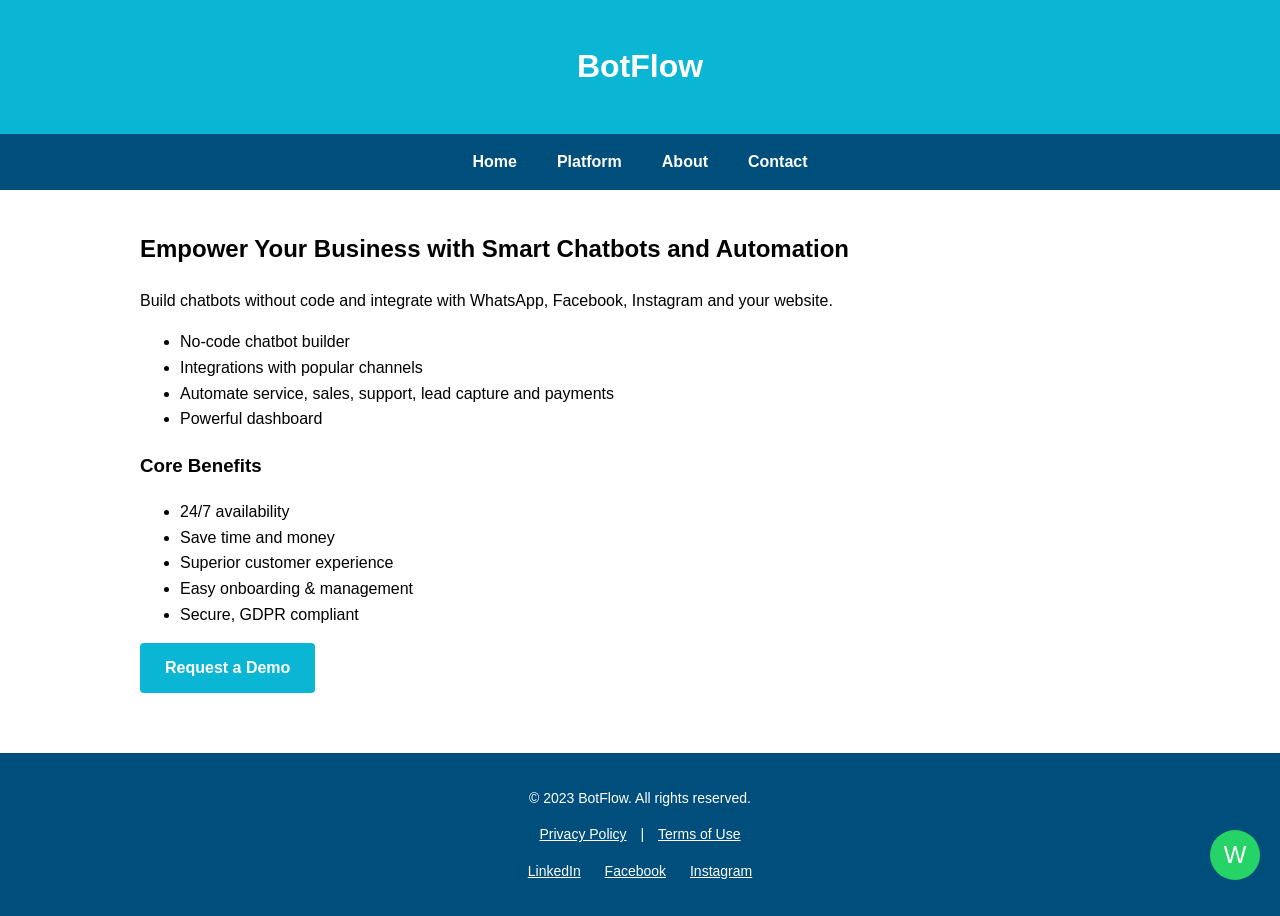
<file: index.html>
<!DOCTYPE html>
<html lang="en">
<head>
  <meta charset="UTF-8">
  <meta name="viewport" content="width=device-width, initial-scale=1.0">
  <title>BotFlow - Smart Chatbots and Automation</title>
  <link rel="stylesheet" href="css/style.css">
</head>
<body>
  <header>
    <h1>BotFlow</h1>
  </header>
  <nav>
    <a href="index.html">Home</a>
    <a href="platform.html">Platform</a>
    <a href="about.html">About</a>
    <a href="contact.html">Contact</a>
  </nav>
  <div class="container">
    <section>
      <h2>Empower Your Business with Smart Chatbots and Automation</h2>
      <p>Build chatbots without code and integrate with WhatsApp, Facebook, Instagram and your website.</p>
      <ul>
        <li>No-code chatbot builder</li>
        <li>Integrations with popular channels</li>
        <li>Automate service, sales, support, lead capture and payments</li>
        <li>Powerful dashboard</li>
      </ul>
      <h3>Core Benefits</h3>
      <ul>
        <li>24/7 availability</li>
        <li>Save time and money</li>
        <li>Superior customer experience</li>
        <li>Easy onboarding &amp; management</li>
        <li>Secure, GDPR compliant</li>
      </ul>
      <p><a class="cta" href="contact.html">Request a Demo</a></p>
    </section>
  </div>
  <footer>
    <p>&copy; 2023 BotFlow. All rights reserved.</p>
    <p>
      <a href="#">Privacy Policy</a> |
      <a href="#">Terms of Use</a>
    </p>
    <p>
      <a href="https://www.linkedin.com" target="_blank">LinkedIn</a>
      <a href="https://www.facebook.com" target="_blank">Facebook</a>
      <a href="https://www.instagram.com" target="_blank">Instagram</a>
    </p>
  </footer>
  <a href="https://wa.me/123456789" class="whatsapp-button" target="_blank" aria-label="WhatsApp">W</a>
  <script src="js/main.js"></script>
</body>
</html>
</file>
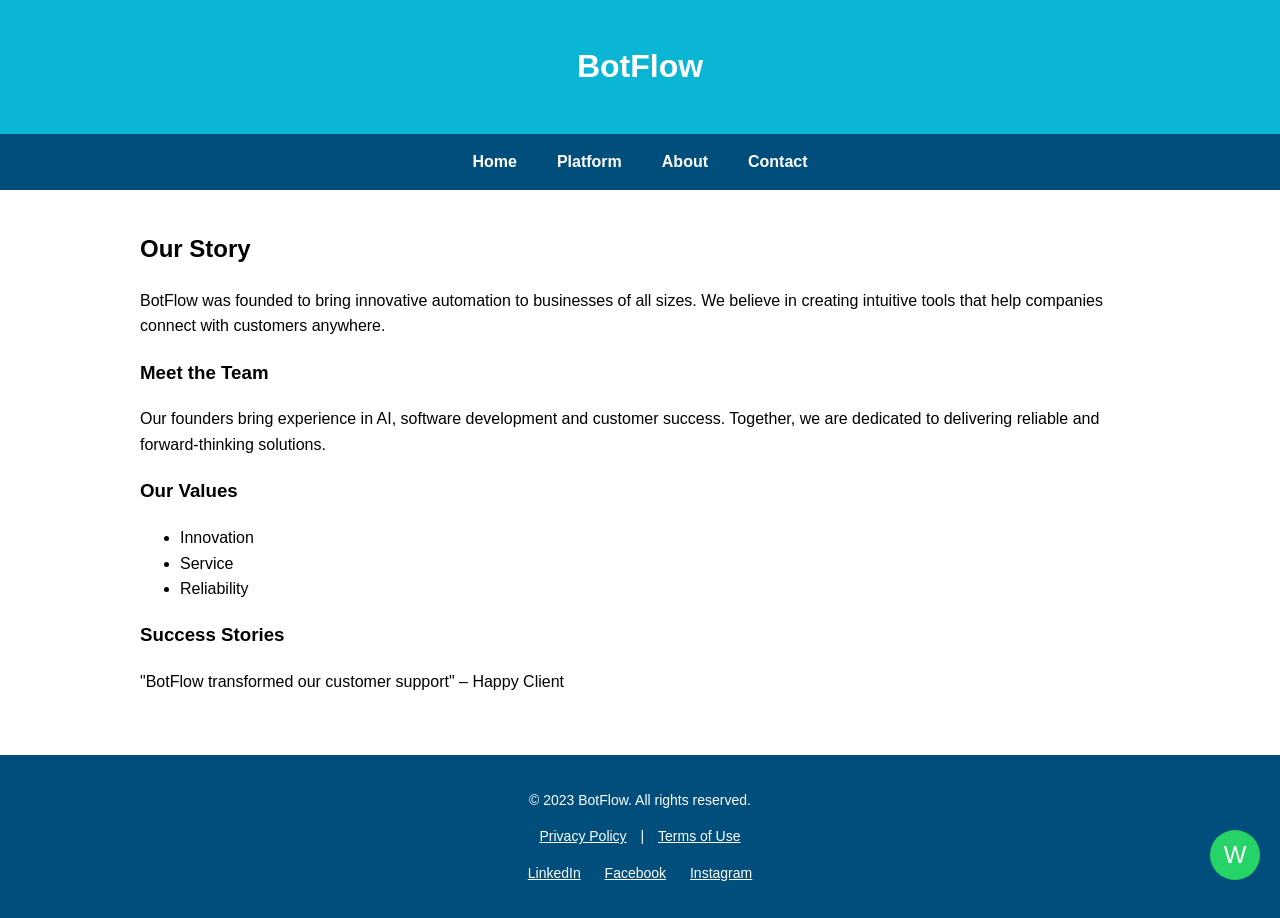
<file: about.html>
<!DOCTYPE html>
<html lang="en">
<head>
  <meta charset="UTF-8">
  <meta name="viewport" content="width=device-width, initial-scale=1.0">
  <title>About BotFlow</title>
  <link rel="stylesheet" href="css/style.css">
</head>
<body>
  <header>
    <h1>BotFlow</h1>
  </header>
  <nav>
    <a href="index.html">Home</a>
    <a href="platform.html">Platform</a>
    <a href="about.html">About</a>
    <a href="contact.html">Contact</a>
  </nav>
  <div class="container">
    <section>
      <h2>Our Story</h2>
      <p>BotFlow was founded to bring innovative automation to businesses of all sizes. We believe in creating intuitive tools that help companies connect with customers anywhere.</p>
      <h3>Meet the Team</h3>
      <p>Our founders bring experience in AI, software development and customer success. Together, we are dedicated to delivering reliable and forward-thinking solutions.</p>
      <h3>Our Values</h3>
      <ul>
        <li>Innovation</li>
        <li>Service</li>
        <li>Reliability</li>
      </ul>
      <h3>Success Stories</h3>
      <p>"BotFlow transformed our customer support" – Happy Client</p>
    </section>
  </div>
  <footer>
    <p>&copy; 2023 BotFlow. All rights reserved.</p>
    <p>
      <a href="#">Privacy Policy</a> |
      <a href="#">Terms of Use</a>
    </p>
    <p>
      <a href="https://www.linkedin.com" target="_blank">LinkedIn</a>
      <a href="https://www.facebook.com" target="_blank">Facebook</a>
      <a href="https://www.instagram.com" target="_blank">Instagram</a>
    </p>
  </footer>
  <a href="https://wa.me/123456789" class="whatsapp-button" target="_blank" aria-label="WhatsApp">W</a>
  <script src="js/main.js"></script>
</body>
</html>
</file>
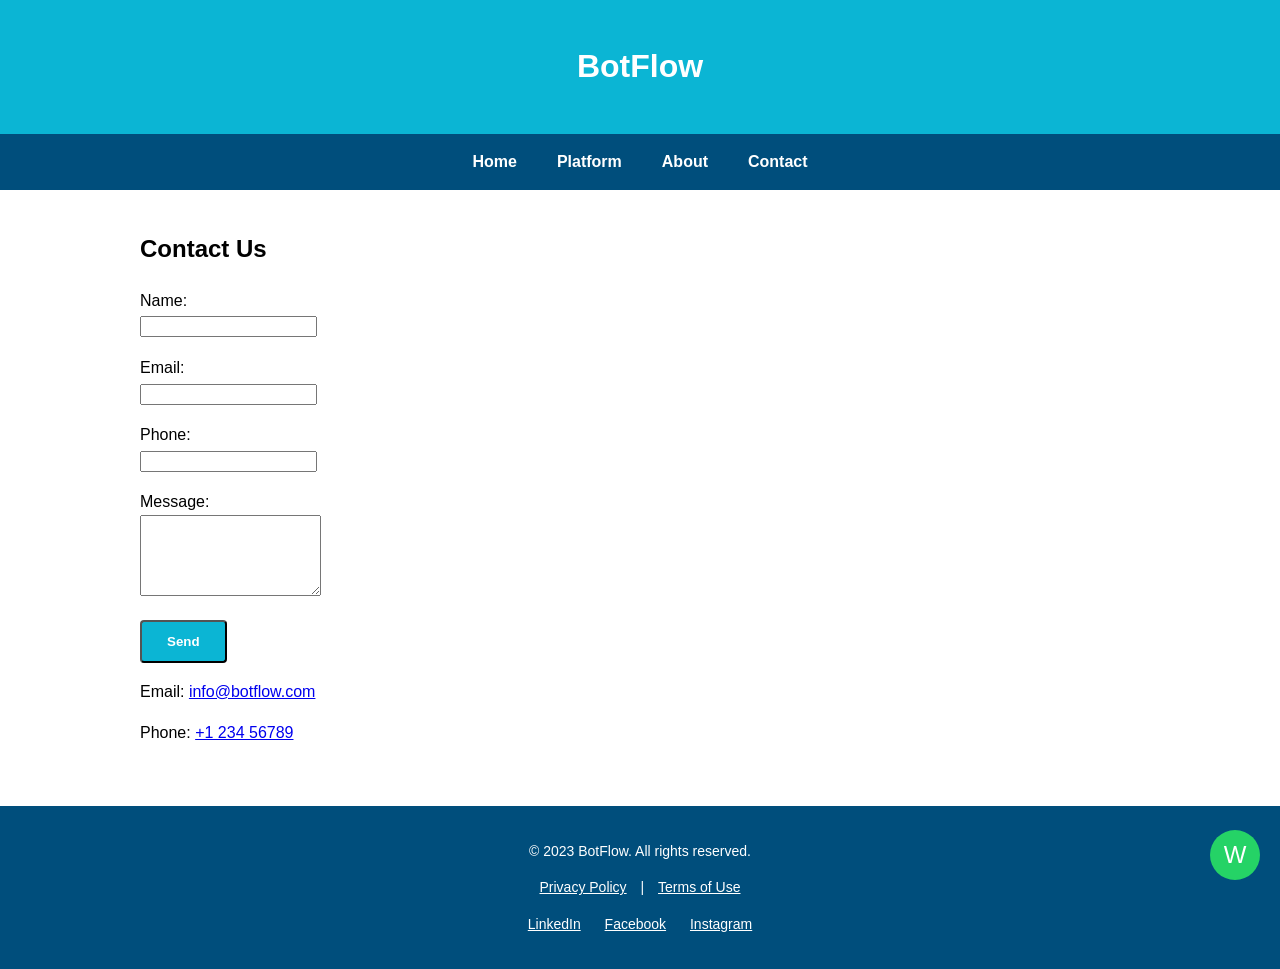
<file: contact.html>
<!DOCTYPE html>
<html lang="en">
<head>
  <meta charset="UTF-8">
  <meta name="viewport" content="width=device-width, initial-scale=1.0">
  <title>Contact BotFlow</title>
  <link rel="stylesheet" href="css/style.css">
</head>
<body>
  <header>
    <h1>BotFlow</h1>
  </header>
  <nav>
    <a href="index.html">Home</a>
    <a href="platform.html">Platform</a>
    <a href="about.html">About</a>
    <a href="contact.html">Contact</a>
  </nav>
  <div class="container">
    <section>
      <h2>Contact Us</h2>
      <form action="#" method="post">
        <p>
          <label for="name">Name:</label><br>
          <input type="text" id="name" name="name" required>
        </p>
        <p>
          <label for="email">Email:</label><br>
          <input type="email" id="email" name="email" required>
        </p>
        <p>
          <label for="phone">Phone:</label><br>
          <input type="tel" id="phone" name="phone">
        </p>
        <p>
          <label for="message">Message:</label><br>
          <textarea id="message" name="message" rows="5" required></textarea>
        </p>
        <p>
          <button type="submit" class="cta">Send</button>
        </p>
      </form>
      <p>Email: <a href="mailto:info@botflow.com">info@botflow.com</a></p>
      <p>Phone: <a href="tel:+123456789">+1 234 56789</a></p>
    </section>
  </div>
  <footer>
    <p>&copy; 2023 BotFlow. All rights reserved.</p>
    <p>
      <a href="#">Privacy Policy</a> |
      <a href="#">Terms of Use</a>
    </p>
    <p>
      <a href="https://www.linkedin.com" target="_blank">LinkedIn</a>
      <a href="https://www.facebook.com" target="_blank">Facebook</a>
      <a href="https://www.instagram.com" target="_blank">Instagram</a>
    </p>
  </footer>
  <a href="https://wa.me/123456789" class="whatsapp-button" target="_blank" aria-label="WhatsApp">W</a>
  <script src="js/main.js"></script>
</body>
</html>
</file>
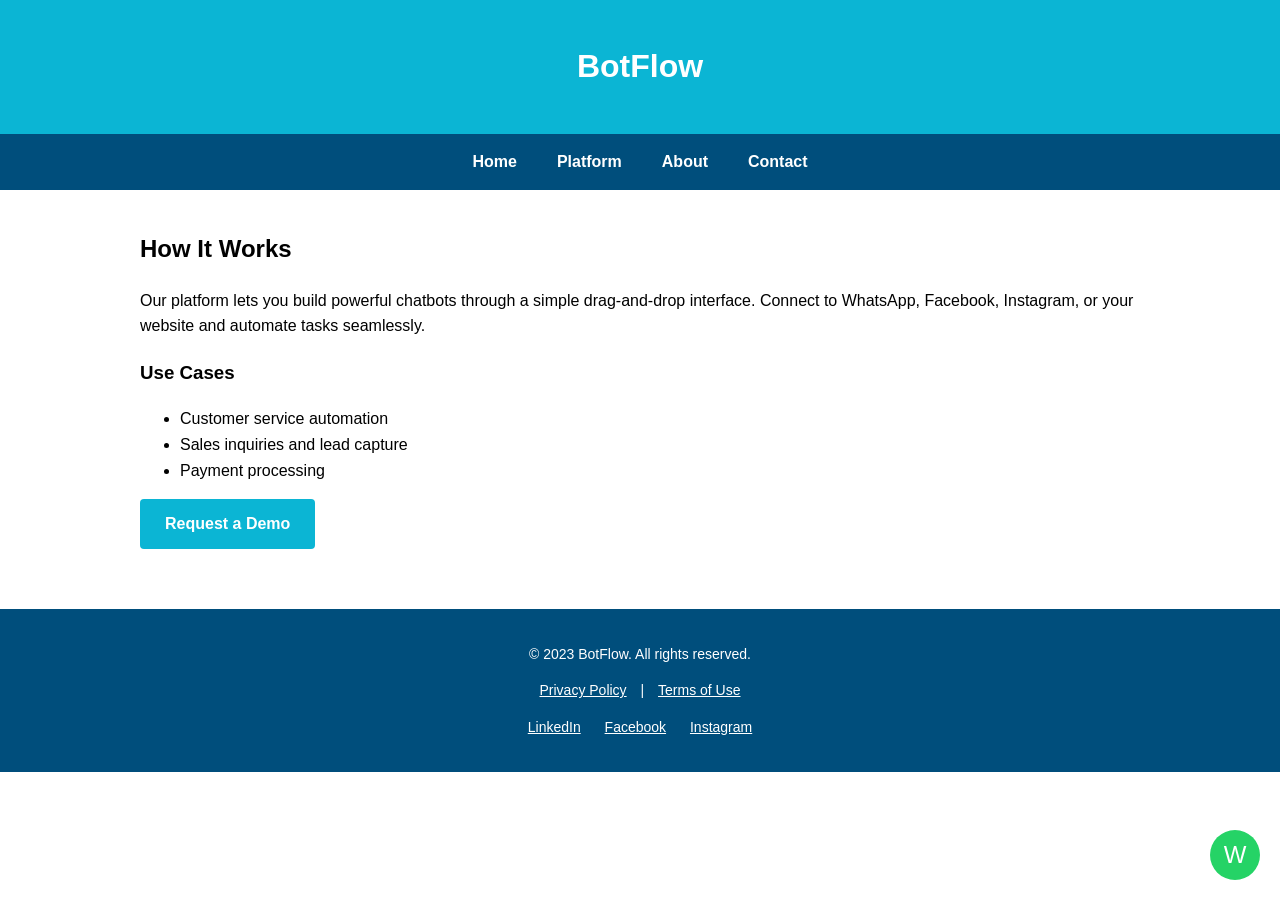
<file: platform.html>
<!DOCTYPE html>
<html lang="en">
<head>
  <meta charset="UTF-8">
  <meta name="viewport" content="width=device-width, initial-scale=1.0">
  <title>BotFlow Platform</title>
  <link rel="stylesheet" href="css/style.css">
</head>
<body>
  <header>
    <h1>BotFlow</h1>
  </header>
  <nav>
    <a href="index.html">Home</a>
    <a href="platform.html">Platform</a>
    <a href="about.html">About</a>
    <a href="contact.html">Contact</a>
  </nav>
  <div class="container">
    <section>
      <h2>How It Works</h2>
      <p>Our platform lets you build powerful chatbots through a simple drag-and-drop interface. Connect to WhatsApp, Facebook, Instagram, or your website and automate tasks seamlessly.</p>
      <h3>Use Cases</h3>
      <ul>
        <li>Customer service automation</li>
        <li>Sales inquiries and lead capture</li>
        <li>Payment processing</li>
      </ul>
      <p><a class="cta" href="contact.html">Request a Demo</a></p>
    </section>
  </div>
  <footer>
    <p>&copy; 2023 BotFlow. All rights reserved.</p>
    <p>
      <a href="#">Privacy Policy</a> |
      <a href="#">Terms of Use</a>
    </p>
    <p>
      <a href="https://www.linkedin.com" target="_blank">LinkedIn</a>
      <a href="https://www.facebook.com" target="_blank">Facebook</a>
      <a href="https://www.instagram.com" target="_blank">Instagram</a>
    </p>
  </footer>
  <a href="https://wa.me/123456789" class="whatsapp-button" target="_blank" aria-label="WhatsApp">W</a>
  <script src="js/main.js"></script>
</body>
</html>
</file>
<file: css/style.css>
body{
  font-family: Arial, sans-serif;
  margin:0;
  padding:0;
  line-height:1.6;
  background-color:#fff;
}
header{
  background-color:#0bb5d4;
  color:#fff;
  padding:20px 0;
  text-align:center;
}
nav{
  background-color:#004e7c;
  display:flex;
  justify-content:center;
}
nav a{
  color:#fff;
  padding:15px 20px;
  text-decoration:none;
  font-weight:bold;
}
nav a:hover{
  background-color:#0bb5d4;
}
.container{
  width:90%;
  max-width:1000px;
  margin:0 auto;
  padding:20px 0;
}
section{
  margin-bottom:40px;
}
.cta{
  display:inline-block;
  padding:12px 25px;
  background-color:#0bb5d4;
  color:#fff;
  text-decoration:none;
  border-radius:4px;
  font-weight:bold;
}
footer{
  background-color:#004e7c;
  color:#fff;
  text-align:center;
  padding:20px 0;
  font-size:14px;
}
footer a{
  color:#fff;
  margin:0 10px;
}
.whatsapp-button{
  position:fixed;
  bottom:20px;
  right:20px;
  background:#25D366;
  color:#fff;
  width:50px;
  height:50px;
  border-radius:50%;
  display:flex;
  align-items:center;
  justify-content:center;
  font-size:24px;
  text-decoration:none;
}
@media(max-width:600px){
  nav{
    flex-direction:column;
  }
  nav a{
    padding:10px;
  }
}
</file>
